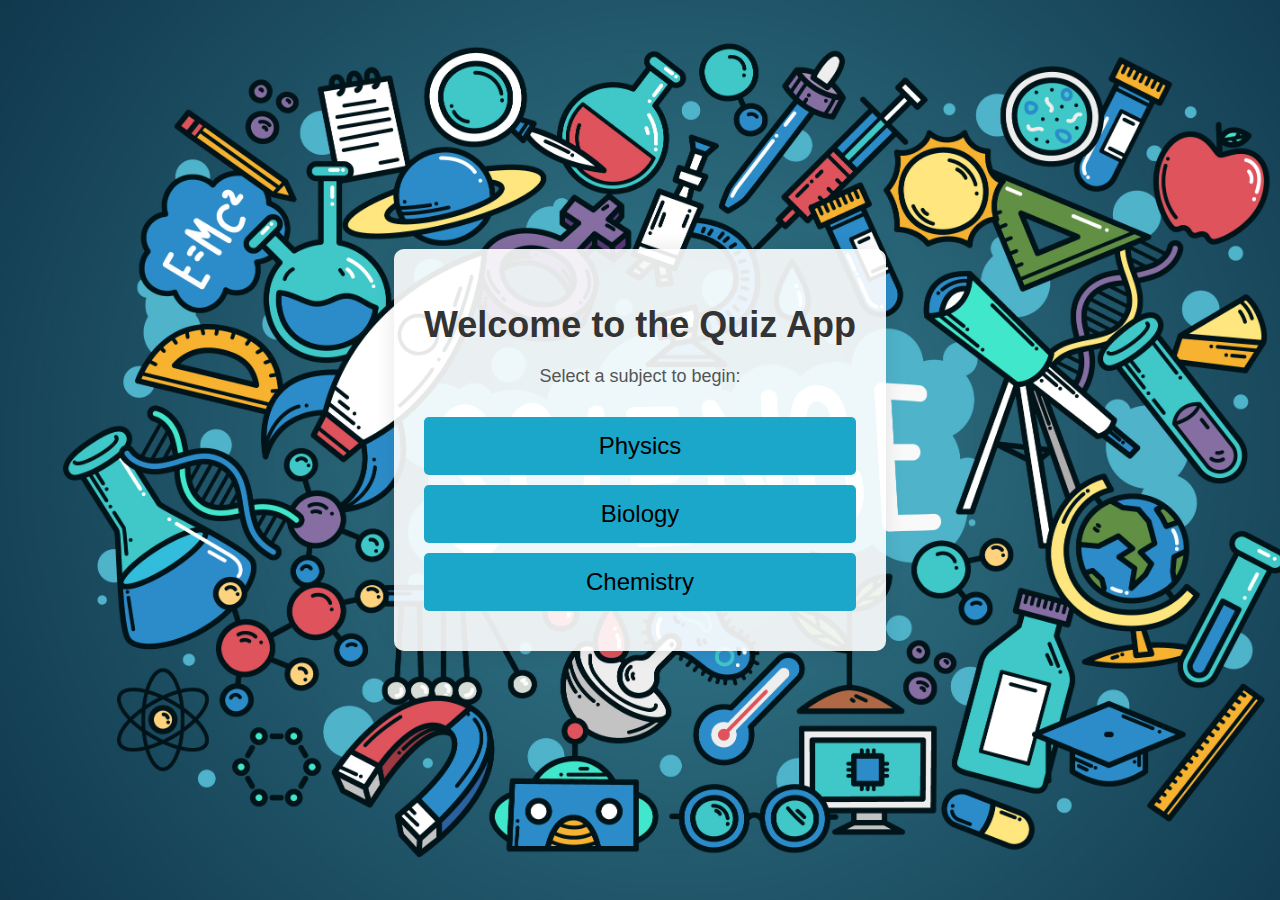
<file: index.html>
<!DOCTYPE html>
<html>

<head>
    <title>UITS Quiz App</title>
    <link rel="stylesheet" type="text/css" href="style.css">
</head>

<body>
   
    <div class="container">
        <h1>Welcome to the Quiz App</h1>
        <p>Select a subject to begin:</p>
        <a href="./Phy/phy.html" class="subject-link">Physics</a>
        <a href="./Bio/bio.html" class="subject-link">Biology</a>
        <a href="./Chem/chem.html" class="subject-link">Chemistry</a>
    </div>

</body>

</html>
</file>
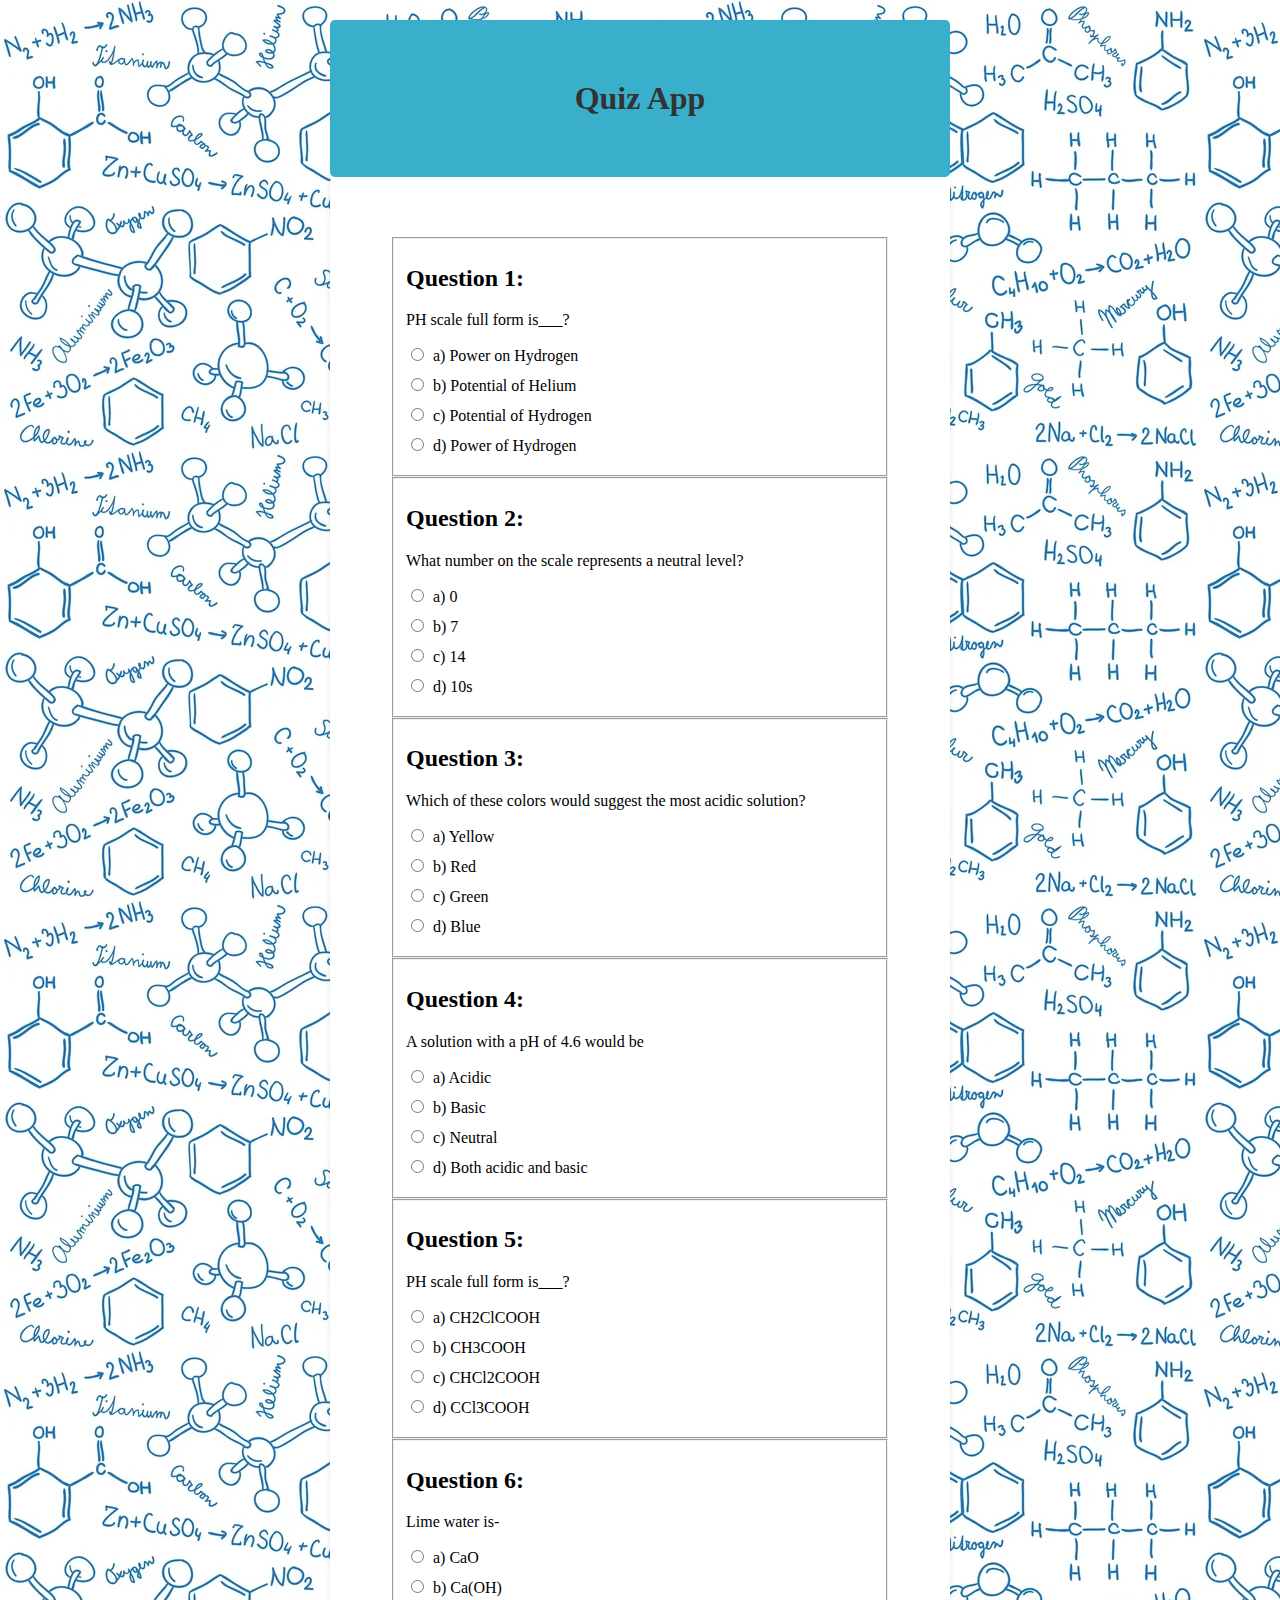
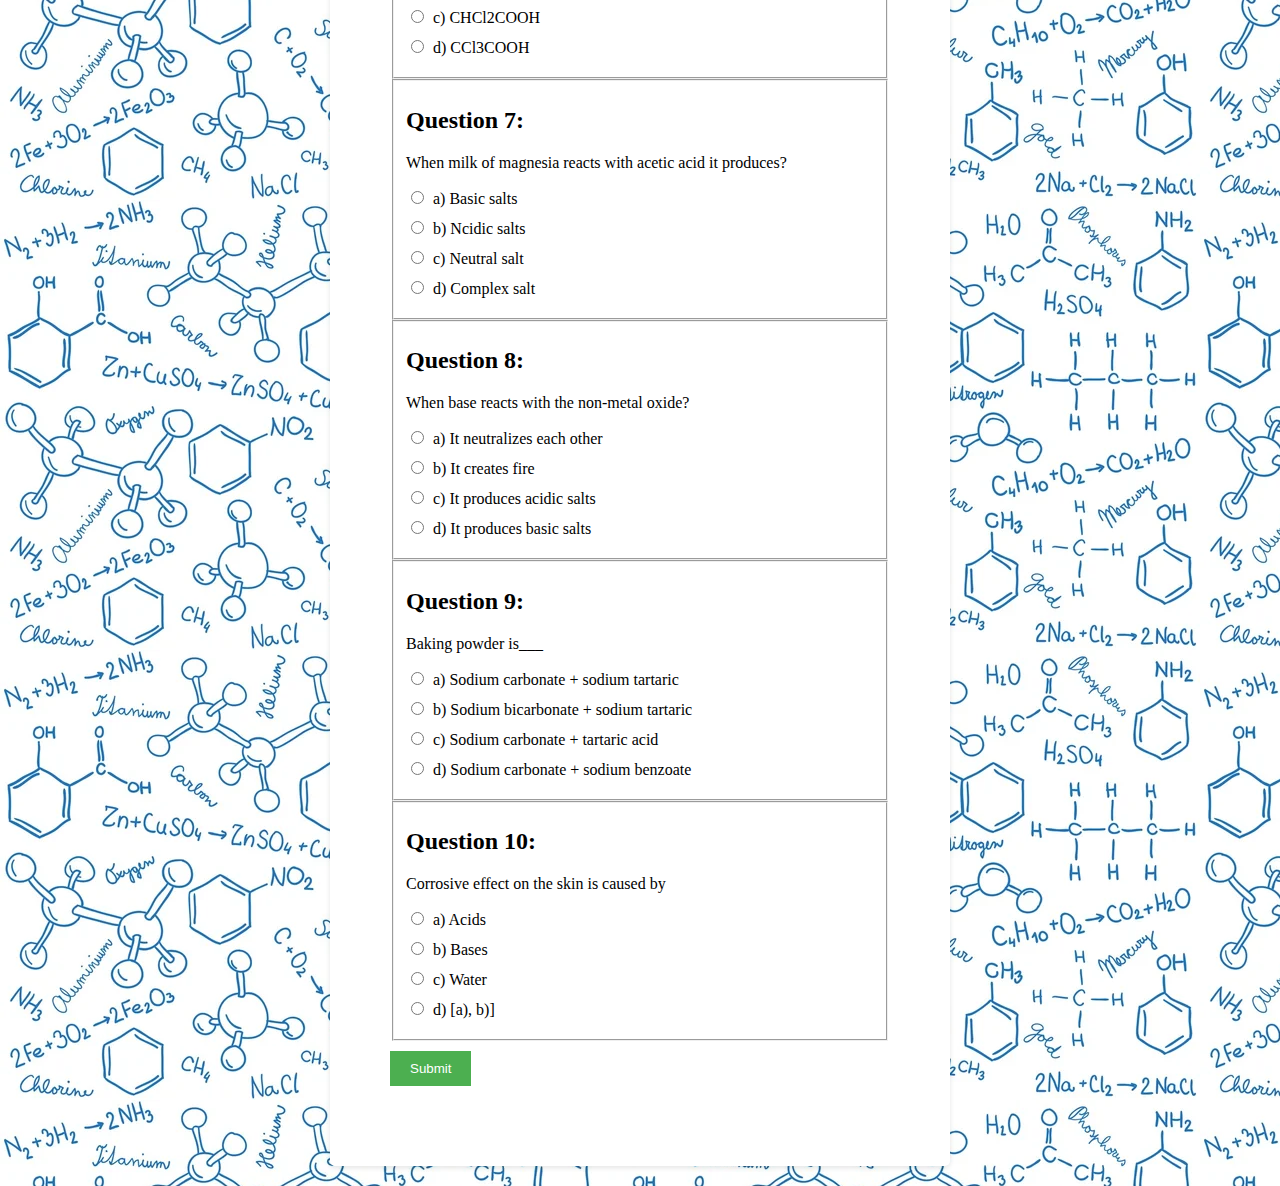
<file: quiz.html>
<!DOCTYPE html>
<html>
<head>
  <title>Quiz Website</title>
  <style>
    body {
      font-family: Arial, sans-serif;
      margin: 0;
      padding: 20px;
      background-image: url(chem.jpg);
      font-family: Georgia, 'Times New Roman', Times, serif;
    }
    

    h1 {
      color: #333333;
      text-align: center;
      background-color: #3aafcc;   
      max-width: 500px;
      margin: 0 auto;
      padding: 60px;
      border-radius: 5px; 
    }

    .quiz-container {
      max-width: 500px;
      margin: 0 auto;
      background-color: #ffffff;
      padding: 60px;
      border-radius: 5px;
      box-shadow: 0 2px 5px rgba(0, 0, 0, 0.1);
    }

    .question {
      margin-bottom: 10px;
    }

    .options label {
      display: block;
      margin-bottom: 10px;
    }

    .options input[type="radio"] {
      margin-right: 5px;
    }

    #submit-btn {
      background-color: #4CAF50;
      color: #ffffff;
      border: none;
      padding: 10px 20px;
      margin-top: 10px;
      cursor: pointer;
    }

    #result {
      margin-top: 20px;
      font-weight: bold;
    }
  </style>
</head>
<body>
  <h1>Quiz App</h1>

  <div class="quiz-container">
    <fieldset>
    <div class="question">
      <h2>Question 1:</h2>
      <p>PH scale full form is___?</p>
    </div>

    <div class="options">
      <label>
        <input type="radio" name="q1" value="a" /> a) Power on Hydrogen
      </label>
      <label>
        <input type="radio" name="q1" value="b" /> b) Potential of Helium
      </label>
      <label>
        <input type="radio" name="q1" value="c" /> c) Potential of Hydrogen
      </label>
      <label>
        <input type="radio" name="q1" value="d" /> d) Power of Hydrogen
      </label>
    </div>
    </fieldset>

    <fieldset>
    <div class="question">
      <h2>Question 2:</h2>
      <p>What number on the scale represents a neutral level?</p>
    </div>

    <div class="options">
      <label>
        <input type="radio" name="q2" value="a" /> a) 0
      </label>
      <label>
        <input type="radio" name="q2" value="b" /> b) 7
      </label>
      <label>
        <input type="radio" name="q2" value="c" /> c) 14
      </label>
      <label>
        <input type="radio" name="q2" value="d" /> d) 10s
      </label>
    </div>
    </fieldset>
    
    <fieldset>
    <div class="question">
        <h2>Question 3:</h2>
        <p>Which of these colors would suggest the most acidic solution?</p>
    </div>
  
    <div class="options">
        <label>
          <input type="radio" name="q3" value="a" /> a) Yellow
        </label>
        <label>
          <input type="radio" name="q3" value="b" /> b) Red
        </label>
        <label>
          <input type="radio" name="q3" value="c" /> c) Green
        </label>
        <label>
          <input type="radio" name="q3" value="d" /> d) Blue
        </label>
    </div>
    </fieldset>
    <fieldset>
    <div class="question">
      <h2>Question 4:</h2>
      <p>A solution with a pH of 4.6 would be </p>
  </div>

  <div class="options">
      <label>
        <input type="radio" name="q4" value="a" /> a) Acidic
      </label>
      <label>
        <input type="radio" name="q4" value="b" /> b) Basic
      </label>
      <label>
        <input type="radio" name="q4" value="c" /> c) Neutral
      </label>
      <label>
        <input type="radio" name="q4" value="d" /> d) Both acidic and basic
      </label>
  </div>
  </fieldset>
  <fieldset>
  <div class="question">
    <h2>Question 5:</h2>
    <p>PH scale full form is___?</p>
  </div>

  <div class="options">
    <label>
      <input type="radio" name="q5" value="a" /> a) CH2ClCOOH
    </label>
    <label>
      <input type="radio" name="q5" value="b" /> b) CH3COOH
    </label>
    <label>
      <input type="radio" name="q5" value="c" /> c) CHCl2COOH
    </label>
    <label>
      <input type="radio" name="q5" value="d" /> d) CCl3COOH

    </label>
  </div>
  </fieldset>
  <fieldset>
  <div class="question">
    <h2>Question 6:</h2>
    <p>Lime water is-</p>
  </div>

  <div class="options">
    <label>
      <input type="radio" name="q6" value="a" /> a) CaO
    </label>
    <label>
      <input type="radio" name="q6" value="b" /> b) Ca(OH) 
    </label>
    <label>
      <input type="radio" name="q6" value="c" /> c) CHCl2COOH
    </label>
    <label>
      <input type="radio" name="q6" value="d" /> d) CCl3COOH

    </label>
  </div>
</fieldset>
<fieldset>
  <div class="question">
    <h2>Question 7:</h2>
    <p>When milk of magnesia reacts with acetic acid it produces?</p>
  </div>

  <div class="options">
    <label>
      <input type="radio" name="q7" value="a" /> a) Basic salts
    </label>
    <label>
      <input type="radio" name="q7" value="b" /> b) Ncidic salts
    </label>
    <label>
      <input type="radio" name="q7" value="c" /> c) Neutral salt
    </label>
    <label>
      <input type="radio" name="q7" value="d" /> d) Complex salt
    </label>
  </div>
</fieldset>

<fieldset>
  <div class="question">
    <h2>Question 8:</h2>
    <p>When base reacts with the non-metal oxide?</p>
  </div>

  <div class="options">
    <label>
      <input type="radio" name="q8" value="a" /> a) It neutralizes each other
    </label>
    <label>
      <input type="radio" name="q8" value="b" /> b) It creates fire
    </label>
    <label>
      <input type="radio" name="q8" value="c" /> c) It produces acidic salts
    </label>
    <label>
      <input type="radio" name="q8" value="d" /> d) It produces basic salts
    </label>
  </div>
</fieldset>

<fieldset>
  <div class="question">
    <h2>Question 9:</h2>
    <p>Baking powder is___</p>
  </div>

  <div class="options">
    <label>
      <input type="radio" name="q9" value="a" /> a) Sodium carbonate + sodium tartaric
    </label>
    <label>
      <input type="radio" name="q9" value="b" /> b) Sodium bicarbonate + sodium tartaric
    </label>
    <label>
      <input type="radio" name="q9" value="c" /> c) Sodium carbonate + tartaric acid
    </label>
    <label>
      <input type="radio" name="q9" value="d" /> d) Sodium carbonate + sodium benzoate
    </label>
  </div>
</fieldset>

<fieldset>
  <div class="question">
    <h2>Question 10:</h2>
    <p> Corrosive effect on the skin is caused by</p>
  </div>

  <div class="options">
    <label>
      <input type="radio" name="q10" value="a" /> a) Acids
    </label>
    <label>
      <input type="radio" name="q10" value="b" /> b) Bases
    </label>
    <label>
      <input type="radio" name="q10" value="c" /> c) Water
    </label>
    <label>
      <input type="radio" name="q10" value="d" /> d) [a), b)]
  </div>
</fieldset>

    <button id="submit-btn">Submit</button>

    <div id="result"></div>
  </div>

  <script>
    const submitBtn = document.getElementById('submit-btn');
    const resultDiv = document.getElementById('result');

    submitBtn.addEventListener('click', function () {
      const q1Answer = document.querySelector('input[name="q1"]:checked').value;
      const q2Answer = document.querySelector('input[name="q2"]:checked').value;
      const q3Answer = document.querySelector('input[name="q3"]:checked').value;
      const q4Answer = document.querySelector('input[name="q4"]:checked').value;
      const q5Answer = document.querySelector('input[name="q5"]:checked').value;
      const q6Answer = document.querySelector('input[name="q6"]:checked').value;
      const q7Answer = document.querySelector('input[name="q7"]:checked').value;
      const q8Answer = document.querySelector('input[name="q8"]:checked').value;
      const q9Answer = document.querySelector('input[name="q9"]:checked').value;
      const q10Answer = document.querySelector('input[name="q10"]:checked').value;





      let score = 0;

      if (q1Answer === 'c') {
        score++;
      }

      if (q2Answer === 'b') {
        score++;
      }

      if (q3Answer === 'b') {
        score++;
      }

      if (q4Answer === 'a') {
        score++;
      }

      if (q5Answer === 'd') {
        score++;
      }

      if (q6Answer === 'b') {
        score++;
      }

      if (q7Answer === 'a') {
        score++;
      }

      if (q8Answer === 'a') {
        score++;
      }

      if (q9Answer === 'b') {
        score++;
      }

      if (q10Answer === 'd') {
        score++;
      }

      resultDiv.textContent = 'Your score: ' + score + '/10';
    });
  </script>
</body>
</html>
</file>
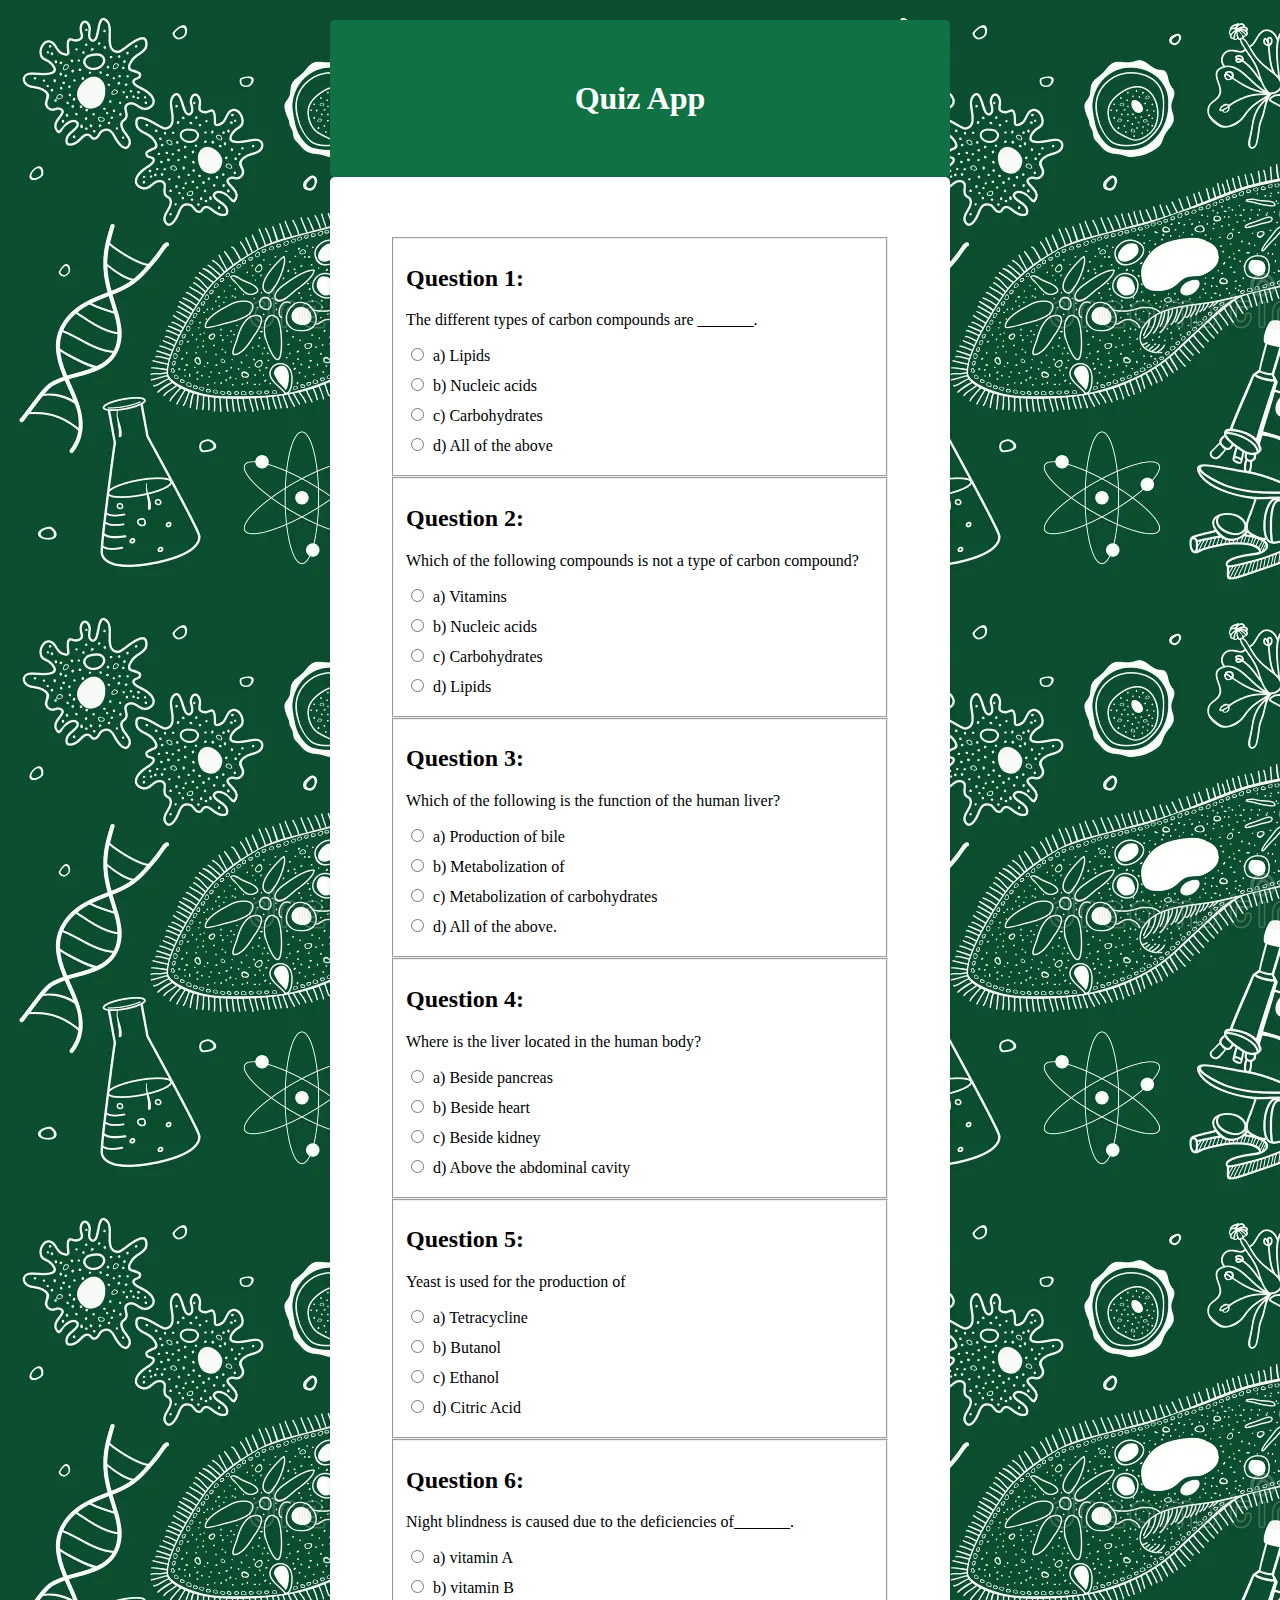
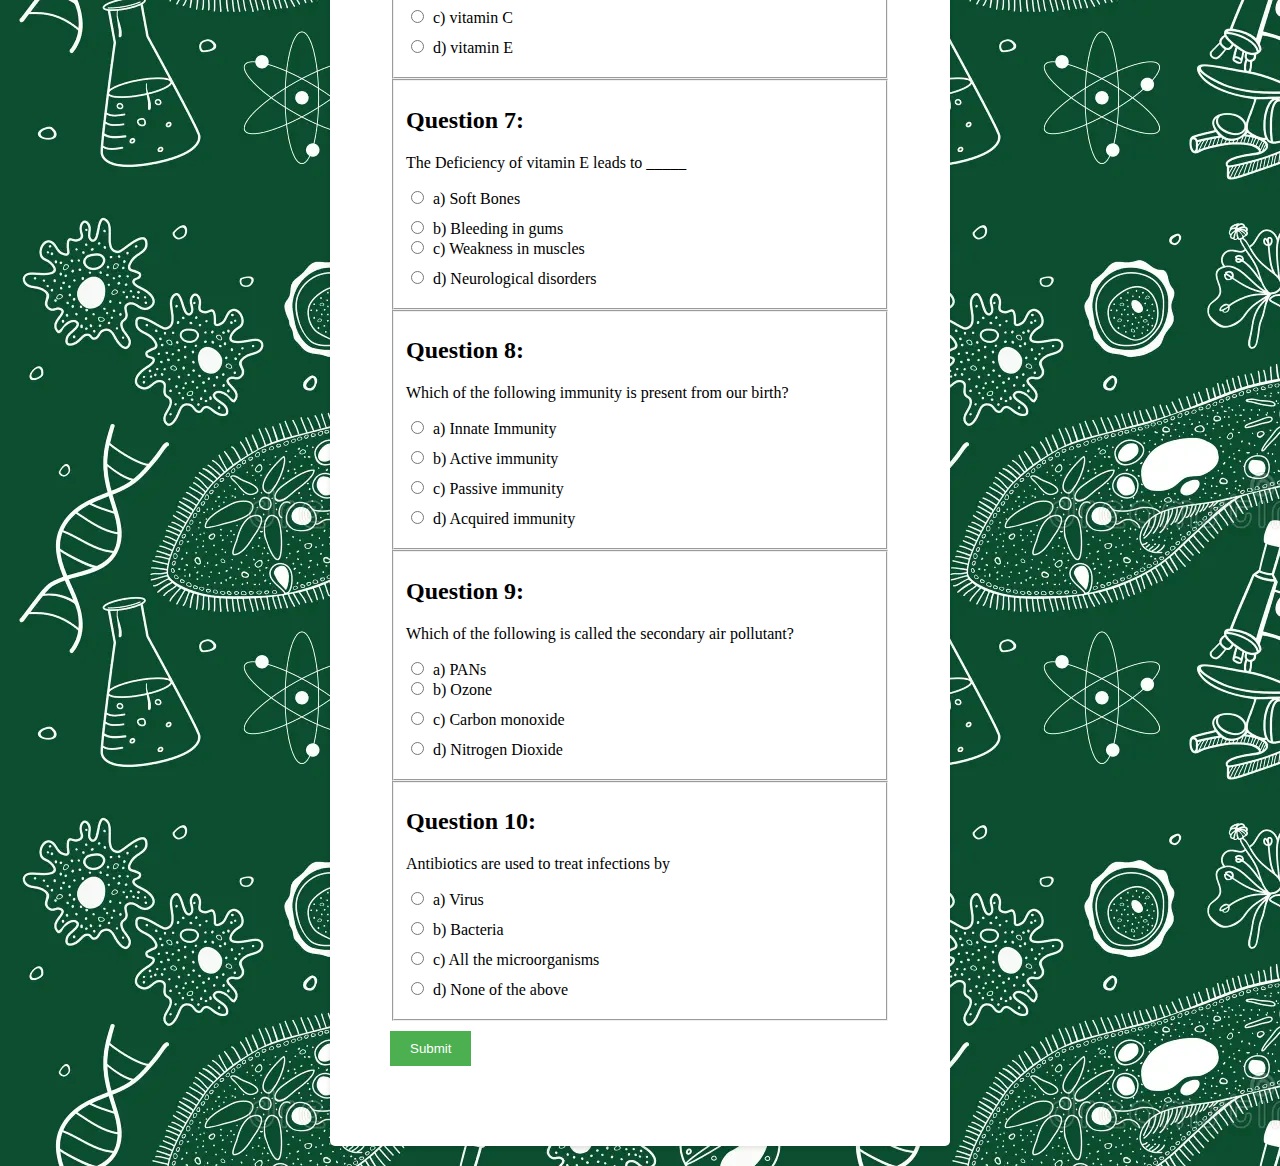
<file: Bio/bio.html>
<!DOCTYPE html>
<html>
<head>
  <title>Quiz Website</title>
<link rel="stylesheet" href="style.css">
</head>
<body>
  <h1>Quiz App</h1>

  <div class="quiz-container">
    <fieldset>
    <div class="question">
      <h2>Question 1:</h2>
      <p>The different types of carbon compounds are _______.
    </p>
    </div>

    <div class="options">
      <label>
        <input type="radio" name="q1" value="a" /> a) Lipids
      </label>
      <label>
        <input type="radio" name="q1" value="b" /> b) Nucleic acids
      </label>
      <label>
        <input type="radio" name="q1" value="c" /> c) Carbohydrates
      </label>
      <label>
        <input type="radio" name="q1" value="d" /> d) All of the above
      </label>
    </div>
    </fieldset>

    <fieldset>
    <div class="question">
      <h2>Question 2:</h2>
      <p>Which of the following compounds is not a type of carbon compound?</p>
    </div>

    <div class="options">
      <label>
        <input type="radio" name="q2" value="a" /> a) Vitamins
      </label>
      <label>
        <input type="radio" name="q2" value="b" /> b) Nucleic acids

      </label>
      <label>
        <input type="radio" name="q2" value="c" /> c) Carbohydrates
      </label>
      <label>
        <input type="radio" name="q2" value="d" /> d) Lipids
      </label>
    </div>
    </fieldset>
    
    <fieldset>
    <div class="question">
        <h2>Question 3:</h2>
        <p> Which of the following is the function of the human liver?</p>
    </div>
  
    <div class="options">
        <label>
          <input type="radio" name="q3" value="a" /> a) Production of bile
        </label>
        <label>
          <input type="radio" name="q3" value="b" /> b) Metabolization of 
        </label>
        <label>
          <input type="radio" name="q3" value="c" /> c) Metabolization of carbohydrates
        </label>
        <label>
          <input type="radio" name="q3" value="d" /> d)  All of the above.
        </label>
    </div>
    </fieldset>
    <fieldset>
    <div class="question">
      <h2>Question 4:</h2>
      <p>Where is the liver located in the human body?</p>
  </div>

  <div class="options">
      <label>
        <input type="radio" name="q4" value="a" /> a) Beside pancreas
      </label>
      <label>
        <input type="radio" name="q4" value="b" /> b) Beside heart
      </label>
      <label>
        <input type="radio" name="q4" value="c" /> c) Beside kidney
      </label>
      <label>
        <input type="radio" name="q4" value="d" /> d) Above the abdominal cavity
      </label>
  </div>
  </fieldset>
  <fieldset>
  <div class="question">
    <h2>Question 5:</h2>
    <p> Yeast is used for the production of</p>
  </div>

  <div class="options">
    <label>
      <input type="radio" name="q5" value="a" /> a) Tetracycline
    </label>
    <label>
      <input type="radio" name="q5" value="b" /> b) Butanol
    </label>
    <label>
      <input type="radio" name="q5" value="c" /> c) Ethanol
    </label>
    <label>
      <input type="radio" name="q5" value="d" /> d) Citric Acid

    </label>
  </div>
  </fieldset>
  <fieldset>
  <div class="question">
    <h2>Question 6:</h2>
    <p>Night blindness is caused due to the deficiencies of_______.</p>
  </div>

  <div class="options">
    <label>
      <input type="radio" name="q6" value="a" /> a) vitamin A
    </label>
    <label>
      <input type="radio" name="q6" value="b" /> b) vitamin B
    </label>
    <label>
      <input type="radio" name="q6" value="c" /> c) vitamin C
    </label>
    <label>
      <input type="radio" name="q6" value="d" /> d) vitamin E

    </label>
  </div>
</fieldset>
<fieldset>
  <div class="question">
    <h2>Question 7:</h2>
    <p>The Deficiency of vitamin E leads to _____</p>
  </div>

  <div class="options">
    <label>
      <input type="radio" name="q7" value="a" /> a) Soft Bones
    </label>
    <label>
      <input type="radio" name="q7" value="b" /> b) Bleeding in gums
    <label>
      <input type="radio" name="q7" value="c" /> c) Weakness in muscles
    </label>
    <label>
      <input type="radio" name="q7" value="d" /> d) Neurological disorders
  </div>
</fieldset>

<fieldset>
  <div class="question">
    <h2>Question 8:</h2>
    <p>Which of the following immunity is present from our birth?</p>
  </div>

  <div class="options">
    <label>
      <input type="radio" name="q8" value="a" /> a) Innate Immunity
    </label>
    <label>
      <input type="radio" name="q8" value="b" /> b) Active immunity
    </label>
    <label>
      <input type="radio" name="q8" value="c" /> c) Passive immunity
    </label>
    <label>
      <input type="radio" name="q8" value="d" /> d) Acquired immunity
  </div>
</fieldset>

<fieldset>
  <div class="question">
    <h2>Question 9:</h2>
    <p>Which of the following is called the secondary air pollutant?</p>
  </div>

  <div class="options">
    <label>
      <input type="radio" name="q9" value="a" /> a) PANs 
    <label>
      <input type="radio" name="q9" value="b" /> b) Ozone
    </label>
    <label>
      <input type="radio" name="q9" value="c" /> c) Carbon monoxide
    </label>
    <label>
      <input type="radio" name="q9" value="d" /> d) Nitrogen Dioxide
    </label>
  </div>
</fieldset>

<fieldset>
  <div class="question">
    <h2>Question 10:</h2>
    <p>Antibiotics are used to treat infections by</p>
  </div>

  <div class="options">
    <label>
      <input type="radio" name="q10" value="a" /> a) Virus
    </label>
    <label>
      <input type="radio" name="q10" value="b" /> b) Bacteria
    </label>
    <label>
      <input type="radio" name="q10" value="c" /> c) All the microorganisms
    </label>
    <label>
      <input type="radio" name="q10" value="d" /> d)  None of the above
  </div>
</fieldset>

    <button id="submit-btn">Submit</button>

    <div id="result"></div>
  </div>

<script src="bioApp.js"></script>
</body>
</html>
</file>
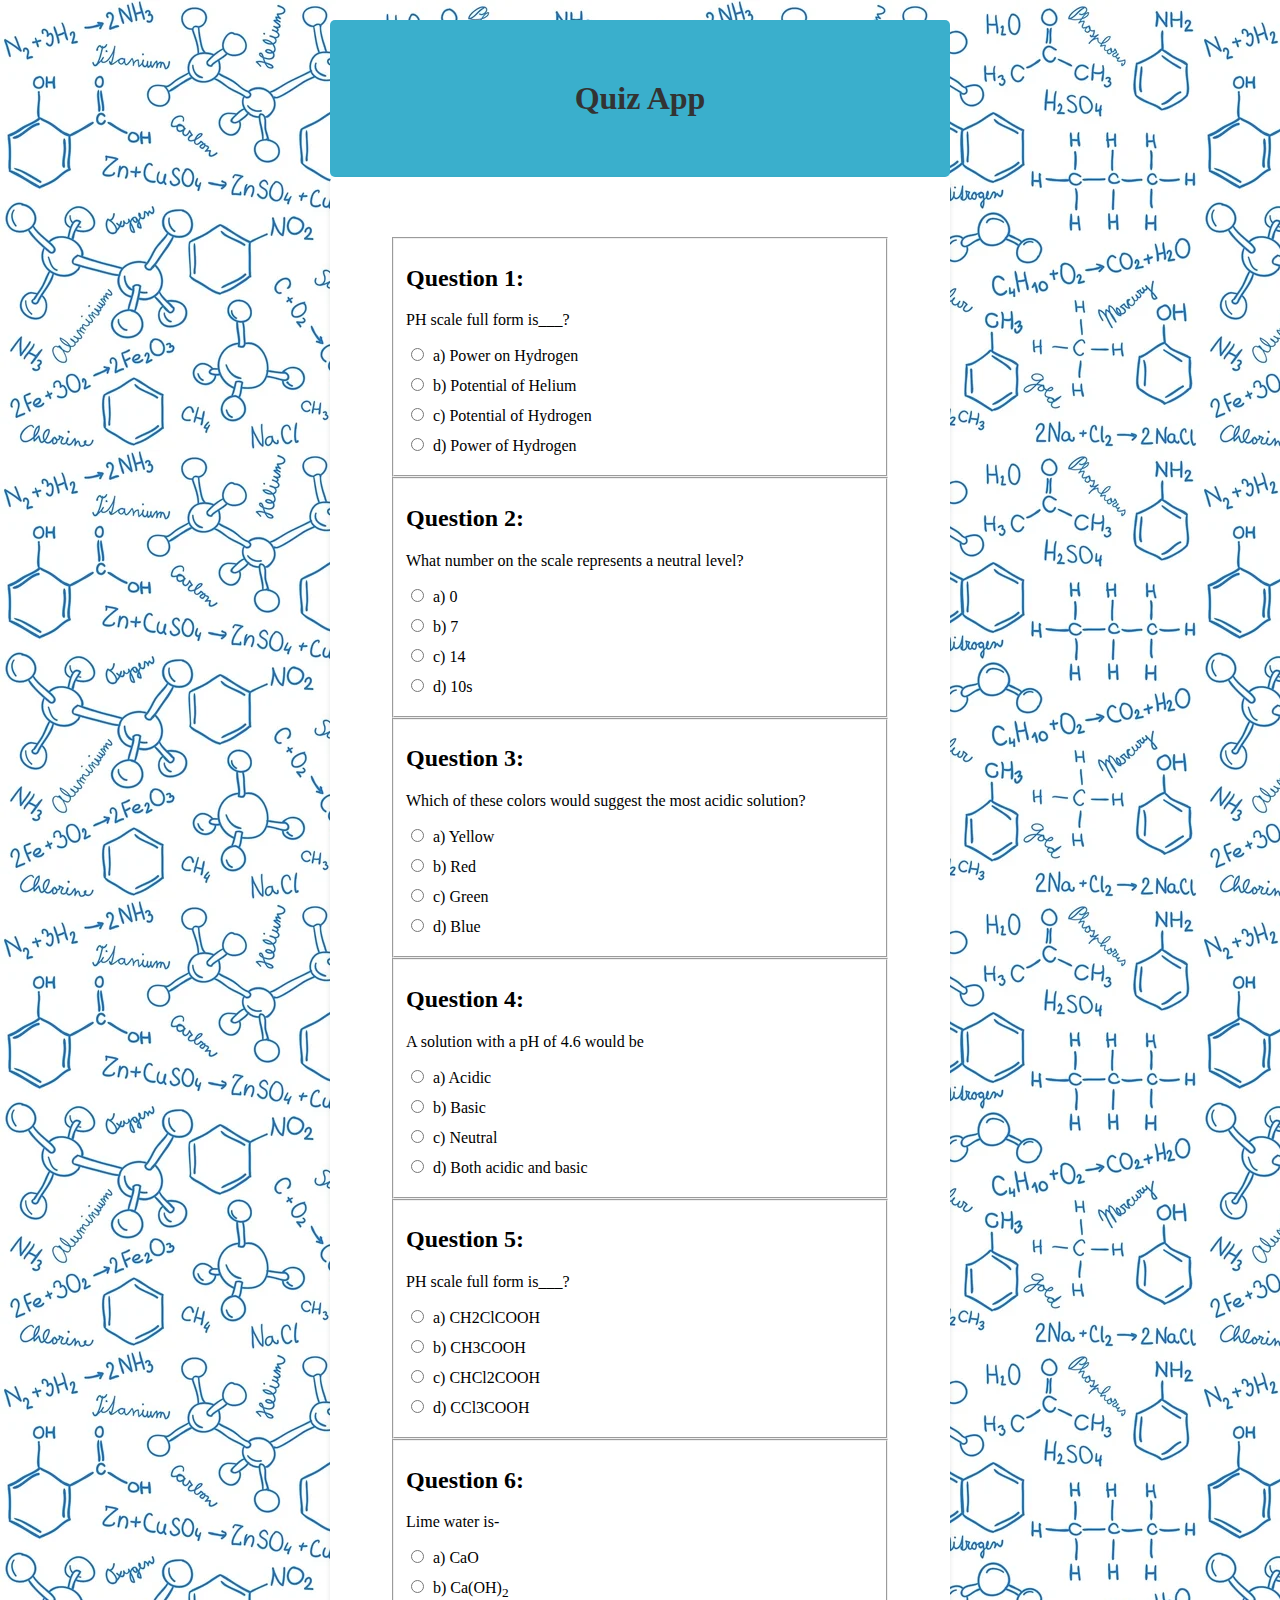
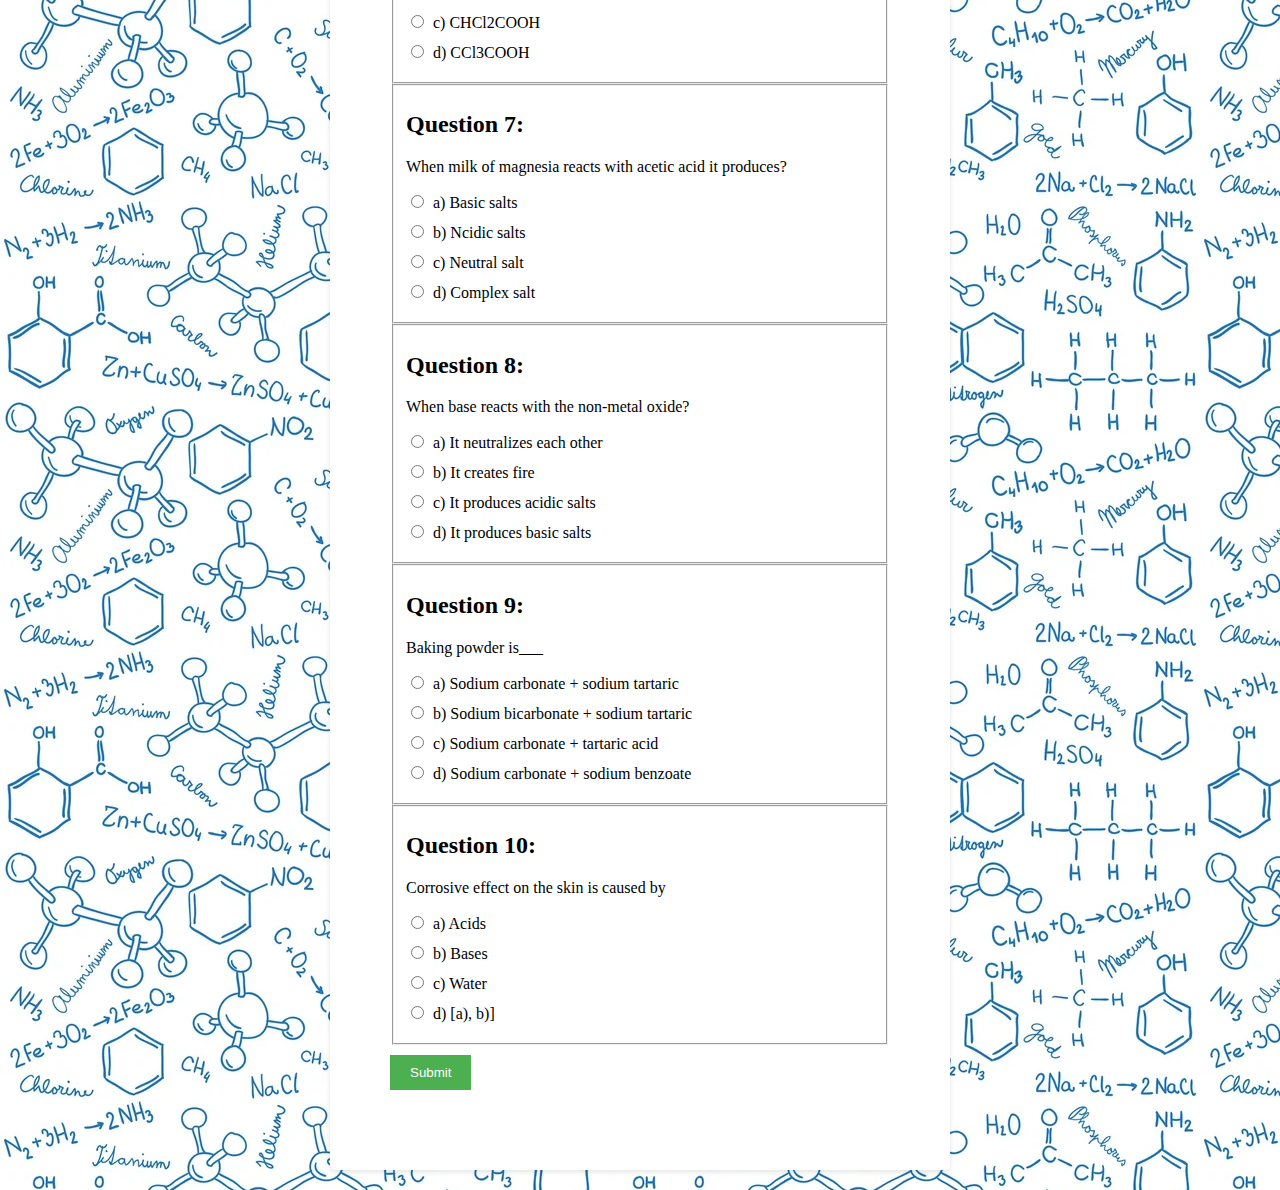
<file: Chem/chem.html>
<!DOCTYPE html>
<html>
<head>
  <title>Quiz Website</title>
  <link rel="stylesheet" href="style.css">
</head>
<body>
  <h1>Quiz App</h1>

  <div class="quiz-container">
    <fieldset>
    <div class="question">
      <h2>Question 1:</h2>
      <p>PH scale full form is___?</p>
    </div>

    <div class="options">
      <label>
        <input type="radio" name="q1" value="a" /> a) Power on Hydrogen
      </label>
      <label>
        <input type="radio" name="q1" value="b" /> b) Potential of Helium
      </label>
      <label>
        <input type="radio" name="q1" value="c" /> c) Potential of Hydrogen
      </label>
      <label>
        <input type="radio" name="q1" value="d" /> d) Power of Hydrogen
      </label>
    </div>
    </fieldset>

    <fieldset>
    <div class="question">
      <h2>Question 2:</h2>
      <p>What number on the scale represents a neutral level?</p>
    </div>

    <div class="options">
      <label>
        <input type="radio" name="q2" value="a" /> a) 0
      </label>
      <label>
        <input type="radio" name="q2" value="b" /> b) 7
      </label>
      <label>
        <input type="radio" name="q2" value="c" /> c) 14
      </label>
      <label>
        <input type="radio" name="q2" value="d" /> d) 10s
      </label>
    </div>
    </fieldset>
    
    <fieldset>
    <div class="question">
        <h2>Question 3:</h2>
        <p>Which of these colors would suggest the most acidic solution?</p>
    </div>
  
    <div class="options">
        <label>
          <input type="radio" name="q3" value="a" /> a) Yellow
        </label>
        <label>
          <input type="radio" name="q3" value="b" /> b) Red
        </label>
        <label>
          <input type="radio" name="q3" value="c" /> c) Green
        </label>
        <label>
          <input type="radio" name="q3" value="d" /> d) Blue
        </label>
    </div>
    </fieldset>
    <fieldset>
    <div class="question">
      <h2>Question 4:</h2>
      <p>A solution with a pH of 4.6 would be </p>
  </div>

  <div class="options">
      <label>
        <input type="radio" name="q4" value="a" /> a) Acidic
      </label>
      <label>
        <input type="radio" name="q4" value="b" /> b) Basic
      </label>
      <label>
        <input type="radio" name="q4" value="c" /> c) Neutral
      </label>
      <label>
        <input type="radio" name="q4" value="d" /> d) Both acidic and basic
      </label>
  </div>
  </fieldset>
  <fieldset>
  <div class="question">
    <h2>Question 5:</h2>
    <p>PH scale full form is___?</p>
  </div>

  <div class="options">
    <label>
      <input type="radio" name="q5" value="a" /> a) CH2ClCOOH
    </label>
    <label>
      <input type="radio" name="q5" value="b" /> b) CH3COOH
    </label>
    <label>
      <input type="radio" name="q5" value="c" /> c) CHCl2COOH
    </label>
    <label>
      <input type="radio" name="q5" value="d" /> d) CCl3COOH

    </label>
  </div>
  </fieldset>
  <fieldset>
  <div class="question">
    <h2>Question 6:</h2>
    <p>Lime water is-</p>
  </div>

  <div class="options">
    <label>
      <input type="radio" name="q6" value="a" /> a) CaO
    </label>
    <label>
      <input type="radio" name="q6" value="b" /> b) Ca(OH)<sub>2</sub>
    </label>
    <label>
      <input type="radio" name="q6" value="c" /> c) CHCl2COOH
    </label>
    <label>
      <input type="radio" name="q6" value="d" /> d) CCl3COOH

    </label>
  </div>
</fieldset>
<fieldset>
  <div class="question">
    <h2>Question 7:</h2>
    <p>When milk of magnesia reacts with acetic acid it produces?</p>
  </div>

  <div class="options">
    <label>
      <input type="radio" name="q7" value="a" /> a) Basic salts
    </label>
    <label>
      <input type="radio" name="q7" value="b" /> b) Ncidic salts
    </label>
    <label>
      <input type="radio" name="q7" value="c" /> c) Neutral salt
    </label>
    <label>
      <input type="radio" name="q7" value="d" /> d) Complex salt
    </label>
  </div>
</fieldset>

<fieldset>
  <div class="question">
    <h2>Question 8:</h2>
    <p>When base reacts with the non-metal oxide?</p>
  </div>

  <div class="options">
    <label>
      <input type="radio" name="q8" value="a" /> a) It neutralizes each other
    </label>
    <label>
      <input type="radio" name="q8" value="b" /> b) It creates fire
    </label>
    <label>
      <input type="radio" name="q8" value="c" /> c) It produces acidic salts
    </label>
    <label>
      <input type="radio" name="q8" value="d" /> d) It produces basic salts
    </label>
  </div>
</fieldset>

<fieldset>
  <div class="question">
    <h2>Question 9:</h2>
    <p>Baking powder is___</p>
  </div>

  <div class="options">
    <label>
      <input type="radio" name="q9" value="a" /> a) Sodium carbonate + sodium tartaric
    </label>
    <label>
      <input type="radio" name="q9" value="b" /> b) Sodium bicarbonate + sodium tartaric
    </label>
    <label>
      <input type="radio" name="q9" value="c" /> c) Sodium carbonate + tartaric acid
    </label>
    <label>
      <input type="radio" name="q9" value="d" /> d) Sodium carbonate + sodium benzoate
    </label>
  </div>
</fieldset>

<fieldset>
  <div class="question">
    <h2>Question 10:</h2>
    <p> Corrosive effect on the skin is caused by</p>
  </div>

  <div class="options">
    <label>
      <input type="radio" name="q10" value="a" /> a) Acids
    </label>
    <label>
      <input type="radio" name="q10" value="b" /> b) Bases
    </label>
    <label>
      <input type="radio" name="q10" value="c" /> c) Water
    </label>
    <label>
      <input type="radio" name="q10" value="d" /> d) [a), b)]
  </div>
</fieldset>
    <button id="submit-btn">Submit</button>
    <div id="result"></div>
  </div>
<script src="chemApp.js"></script>
</body>
</html>
</file>
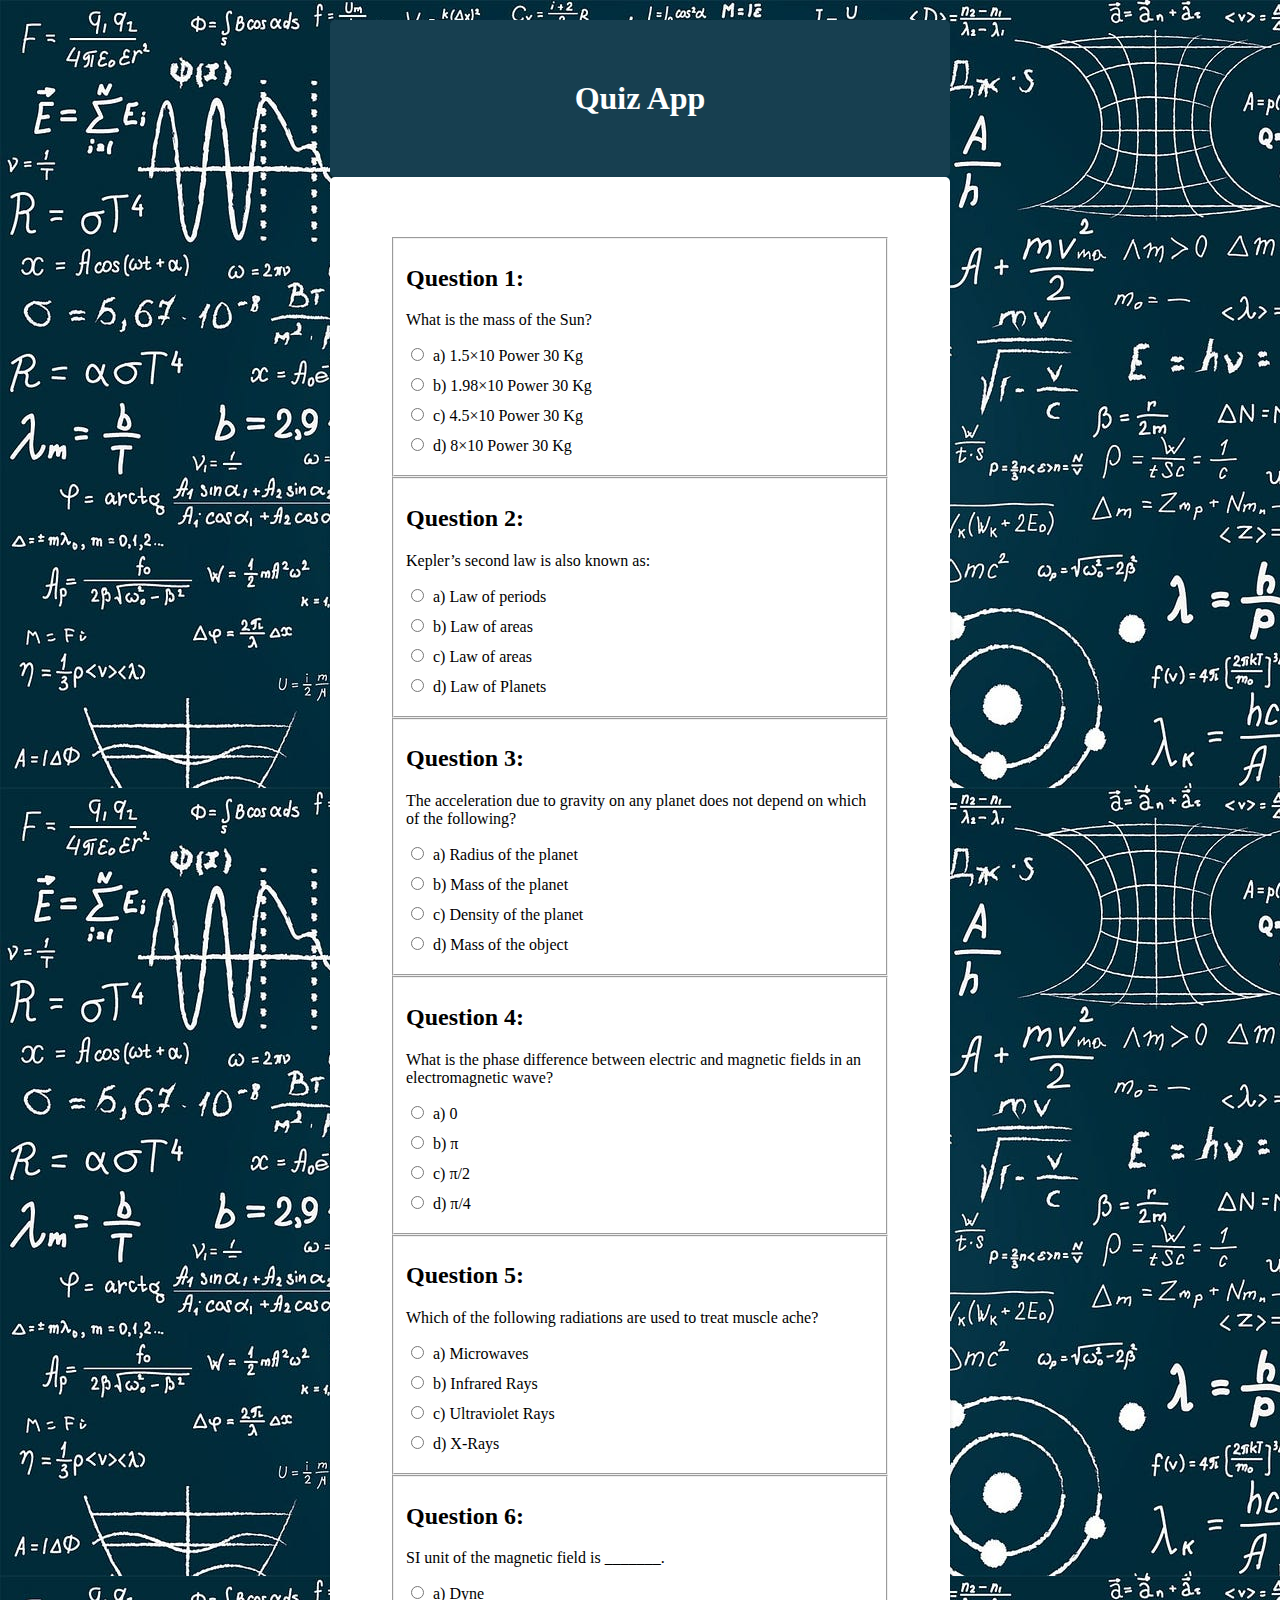
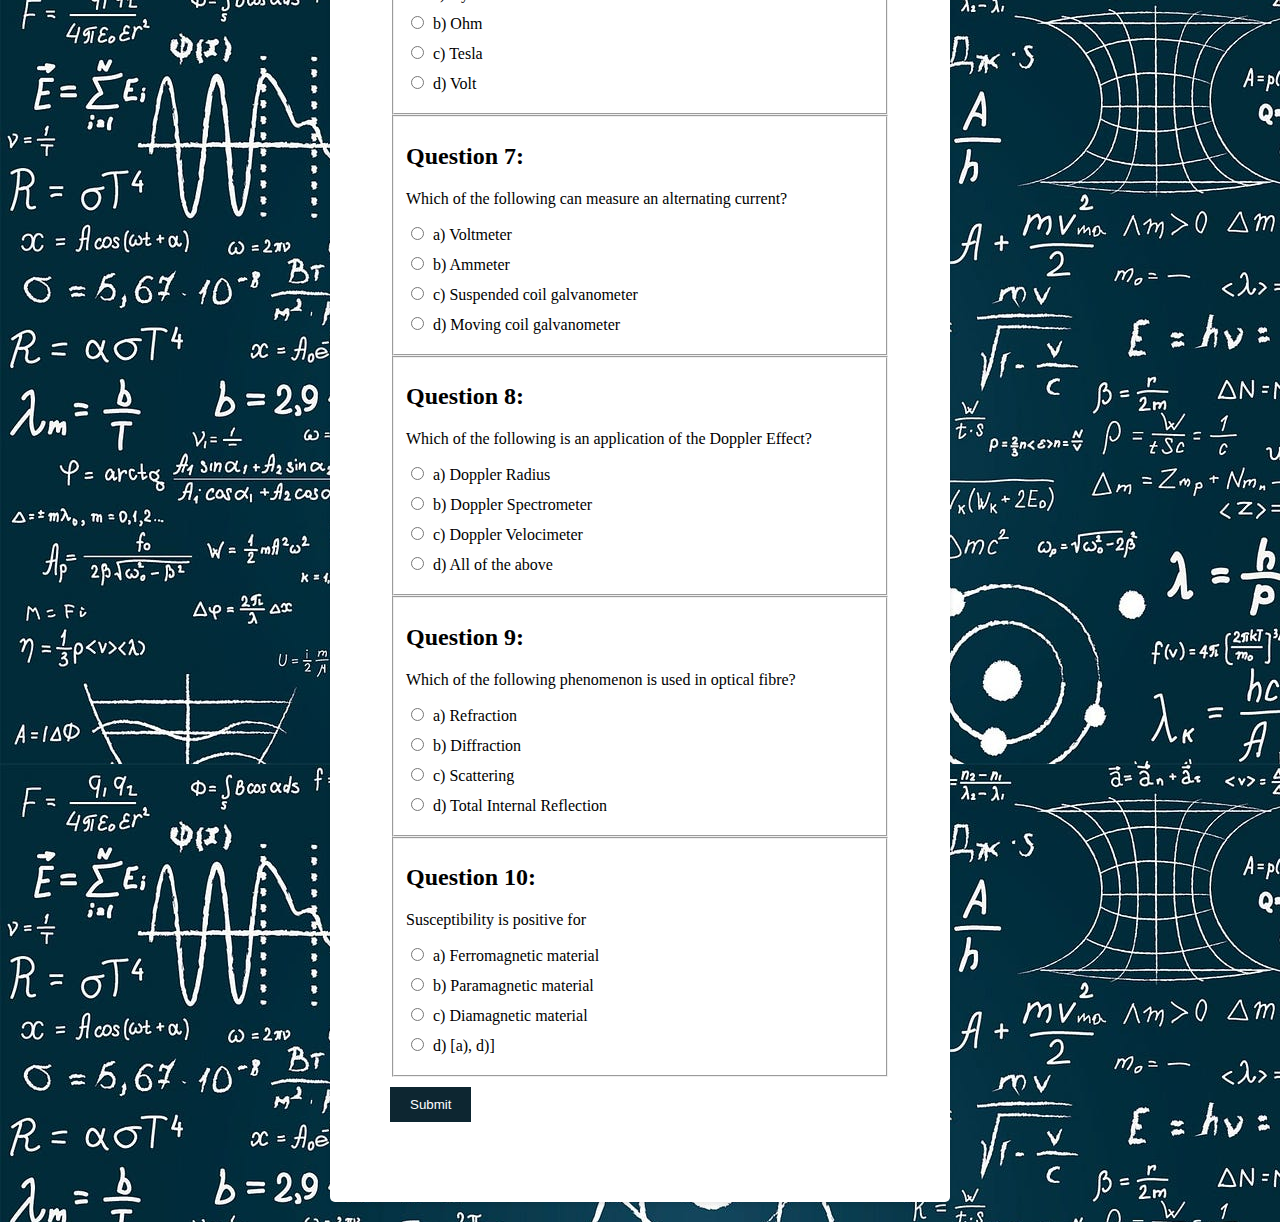
<file: Phy/phy.html>
<!DOCTYPE html>
<html>
<head>
  <title>Quiz Website</title>
  <link rel="stylesheet" href="style.css">
</head>
<body>
  <h1>Quiz App</h1>

  <div class="quiz-container">
    <fieldset>
    <div class="question">
      <h2>Question 1:</h2>
      <p>What is the mass of the Sun?</p>
    </div>

    <div class="options">
      <label>
        <input type="radio" name="q1" value="a" /> a) 1.5×10 Power 30 Kg
      </label>
      <label>
        <input type="radio" name="q1" value="b" /> b) 1.98×10 Power 30 Kg
      </label>
      <label>
        <input type="radio" name="q1" value="c" /> c) 4.5×10 Power 30 Kg
      </label>
      <label>
        <input type="radio" name="q1" value="d" /> d) 8×10 Power 30 Kg
      </label>
    </div>
    </fieldset>

    <fieldset>
    <div class="question">
      <h2>Question 2:</h2>
      <p>Kepler’s second law is also known as:</p>
    </div>

    <div class="options">
      <label>
        <input type="radio" name="q2" value="a" /> a) Law of periods
      </label>
      <label>
        <input type="radio" name="q2" value="b" /> b) Law of areas
      </label>
      <label>
        <input type="radio" name="q2" value="c" /> c) Law of areas
      </label>
      <label>
        <input type="radio" name="q2" value="d" /> d) Law of Planets
      </label>
    </div>
    </fieldset>
    
    <fieldset>
    <div class="question">
        <h2>Question 3:</h2>
        <p>The acceleration due to gravity on any planet does not depend on which of the following?</p>
    </div>
  
    <div class="options">
        <label>
          <input type="radio" name="q3" value="a" /> a) Radius of the planet
        </label>
        <label>
          <input type="radio" name="q3" value="b" /> b) Mass of the planet
        </label>
        <label>
          <input type="radio" name="q3" value="c" /> c)  Density of the planet
        </label>
        <label>
          <input type="radio" name="q3" value="d" /> d) Mass of the object
        </label>
    </div>
    </fieldset>
    <fieldset>
    <div class="question">
      <h2>Question 4:</h2>
      <p>What is the phase difference between electric and magnetic fields in an electromagnetic wave?
    </p>
  </div>

  <div class="options">
      <label>
        <input type="radio" name="q4" value="a" /> a) 0
      </label>
      <label>
        <input type="radio" name="q4" value="b" /> b) π
      </label>
      <label>
        <input type="radio" name="q4" value="c" /> c) π/2
      </label>
      <label>
        <input type="radio" name="q4" value="d" /> d) π/4
      </label>
  </div>
  </fieldset>
  <fieldset>
  <div class="question">
    <h2>Question 5:</h2>
    <p>Which of the following radiations are used to treat muscle ache?</p>
  </div>

  <div class="options">
    <label>
      <input type="radio" name="q5" value="a" /> a) Microwaves
    </label>
    <label>
      <input type="radio" name="q5" value="b" /> b) Infrared Rays
    </label>
    <label>
      <input type="radio" name="q5" value="c" /> c) Ultraviolet Rays
    </label>
    <label>
      <input type="radio" name="q5" value="d" /> d) X-Rays
    </label>
  </div>
  </fieldset>
  <fieldset>
  <div class="question">
    <h2>Question 6:</h2>
    <p>SI unit of the magnetic field is _______.</p>
  </div>

  <div class="options">
    <label>
      <input type="radio" name="q6" value="a" /> a) Dyne
    </label>
    <label>
      <input type="radio" name="q6" value="b" /> b) Ohm
    </label>
    <label>
      <input type="radio" name="q6" value="c" /> c) Tesla
    </label>
    <label>
      <input type="radio" name="q6" value="d" /> d) Volt

    </label>
  </div>
</fieldset>
<fieldset>
  <div class="question">
    <h2>Question 7:</h2>
    <p>Which of the following can measure an alternating current?</p>
  </div>

  <div class="options">
    <label>
      <input type="radio" name="q7" value="a" /> a) Voltmeter
    </label>
    <label>
      <input type="radio" name="q7" value="b" /> b) Ammeter
    </label>
    <label>
      <input type="radio" name="q7" value="c" /> c) Suspended coil galvanometer
    </label>
    <label>
      <input type="radio" name="q7" value="d" /> d) Moving coil galvanometer
    </label>
  </div>
</fieldset>

<fieldset>
  <div class="question">
    <h2>Question 8:</h2>
    <p>Which of the following is an application of the Doppler Effect?</p>
  </div>

  <div class="options">
    <label>
      <input type="radio" name="q8" value="a" /> a) Doppler Radius
    </label>
    <label>
      <input type="radio" name="q8" value="b" /> b) Doppler Spectrometer
    </label>
    <label>
      <input type="radio" name="q8" value="c" /> c) Doppler Velocimeter
    </label>
    <label>
      <input type="radio" name="q8" value="d" /> d) All of the above
    </label>
  </div>
</fieldset>

<fieldset>
  <div class="question">
    <h2>Question 9:</h2>
    <p>Which of the following phenomenon is used in optical fibre?</p>
  </div>

  <div class="options">
    <label>
      <input type="radio" name="q9" value="a" /> a) Refraction
    </label>
    <label>
      <input type="radio" name="q9" value="b" /> b) Diffraction
    </label>
    <label>
      <input type="radio" name="q9" value="c" /> c) Scattering
    </label>
    <label>
      <input type="radio" name="q9" value="d" /> d) Total Internal Reflection
    </label>
  </div>
</fieldset>

<fieldset>
  <div class="question">
    <h2>Question 10:</h2>
    <p>Susceptibility is positive for</p>
  </div>

  <div class="options">
    <label>
      <input type="radio" name="q10" value="a" /> a) Ferromagnetic material

    </label>
    <label>
      <input type="radio" name="q10" value="b" /> b) Paramagnetic material
    </label>
    <label>
      <input type="radio" name="q10" value="c" /> c) Diamagnetic material
    </label>
    <label>
      <input type="radio" name="q10" value="d" /> d) [a), d)]
  </div>
</fieldset>

    <button id="submit-btn">Submit</button>

    <div id="result"></div>
  </div>

  <script src="phyApp.js"></script>
</body>
</html>
</file>
<file: style.css>
body {
  background-image: url(science.jpg);
  background-size: cover;
  background-repeat: no-repeat;
  background-attachment: fixed;
  font-family: Arial, sans-serif;
  margin: 0;
  padding: 0;
  display: flex;
  justify-content: center;
  align-items: center;
  height: 100vh;
}

.container {
  text-align: center;
  background-color: rgba(255, 255, 255, 0.9); /* Semi-transparent white background */
  padding: 30px;
  border-radius: 10px;
  box-shadow: 0 0 20px rgba(0, 0, 0, 0.1);
}

h1 {
  font-size: 36px;
  margin-bottom: 20px;
  color: #333;
}

p {
  font-size: 18px;
  color: #555;
  margin-bottom: 30px;
}

.subject-link {
  display: block;
  margin: 10px auto;
  font-size: 24px;
  text-decoration: none;
  color: #000;
  padding: 15px 40px;
  background-color: #1aa7ca;
  border-radius: 5px;
  transition: background-color 0.3s ease;
}

.subject-link:hover {
  background-color: rgb(38, 142, 187);
}
</file>
<file: Bio/style.css>
body {
    font-family: Arial, sans-serif;
    margin: 0;
    padding: 20px;
    background-image: url(bio.jpg);
    font-family: Georgia, 'Times New Roman', Times, serif;
  }
  

  h1 {
    color: white;
    text-align: center;
    background-color: #107244;   
    max-width: 500px;
    margin: 0 auto;
    padding: 60px;
    border-radius: 5px; 
  }

  .quiz-container {
    max-width: 500px;
    margin: 0 auto;
    background-color: #ffffff;
    padding: 60px;
    border-radius: 5px;
    box-shadow: 0 2px 5px rgba(0, 0, 0, 0.1);
  }

  .question {
    margin-bottom: 10px;
  }

  .options label {
    display: block;
    margin-bottom: 10px;
  }

  .options input[type="radio"] {
    margin-right: 5px;
  }

  #submit-btn {
    background-color: #4CAF50;
    color: #ffffff;
    border: none;
    padding: 10px 20px;
    margin-top: 10px;
    cursor: pointer;
  }

  #result {
    margin-top: 20px;
    font-weight: bold;
  }
</file>
<file: Chem/style.css>
body {
    font-family: Arial, sans-serif;
    margin: 0;
    padding: 20px;
    background-image: url(chem.jpg);
    font-family: Georgia, 'Times New Roman', Times, serif;
  }
  

  h1 {
    color: #333333;
    text-align: center;
    background-color: #3aafcc;   
    max-width: 500px;
    margin: 0 auto;
    padding: 60px;
    border-radius: 5px; 
  }

  .quiz-container {
    max-width: 500px;
    margin: 0 auto;
    background-color: #ffffff;
    padding: 60px;
    border-radius: 5px;
    box-shadow: 0 2px 5px rgba(0, 0, 0, 0.1);
  }

  .question {
    margin-bottom: 10px;
  }

  .options label {
    display: block;
    margin-bottom: 10px;
  }

  .options input[type="radio"] {
    margin-right: 5px;
  }

  #submit-btn {
    background-color: #4CAF50;
    color: #ffffff;
    border: none;
    padding: 10px 20px;
    margin-top: 10px;
    cursor: pointer;
  }

  #result {
    margin-top: 20px;
    font-weight: bold;
  }
</file>
<file: Phy/style.css>
body {
    font-family: Arial, sans-serif;
    margin: 0;
    padding: 20px;
    background-image: url(phy.jpg);
    font-family: Georgia, 'Times New Roman', Times, serif;
  }
  

  h1 {
    color: white;
    text-align: center;
    background-color: #173f50;   
    max-width: 500px;
    margin: 0 auto;
    padding: 60px;
    border-radius: 5px; 
  
  }

  .quiz-container {
    max-width: 500px;
    margin: 0 auto;
    background-color: #ffffff;
    padding: 60px;
    border-radius: 5px;
    box-shadow: 0 2px 5px rgba(0, 0, 0, 0.1);
  }

  .question {
    margin-bottom: 10px;
  }

  .options label {
    display: block;
    margin-bottom: 10px;
  }

  .options input[type="radio"] {
    margin-right: 5px;
  }

  #submit-btn {
    background-color: #0d2631;
    color: #ffffff;
    border: none;
    padding: 10px 20px;
    margin-top: 10px;
    cursor: pointer;
  }

  #result {
    margin-top: 20px;
    font-weight: bold;
  }
</file>
